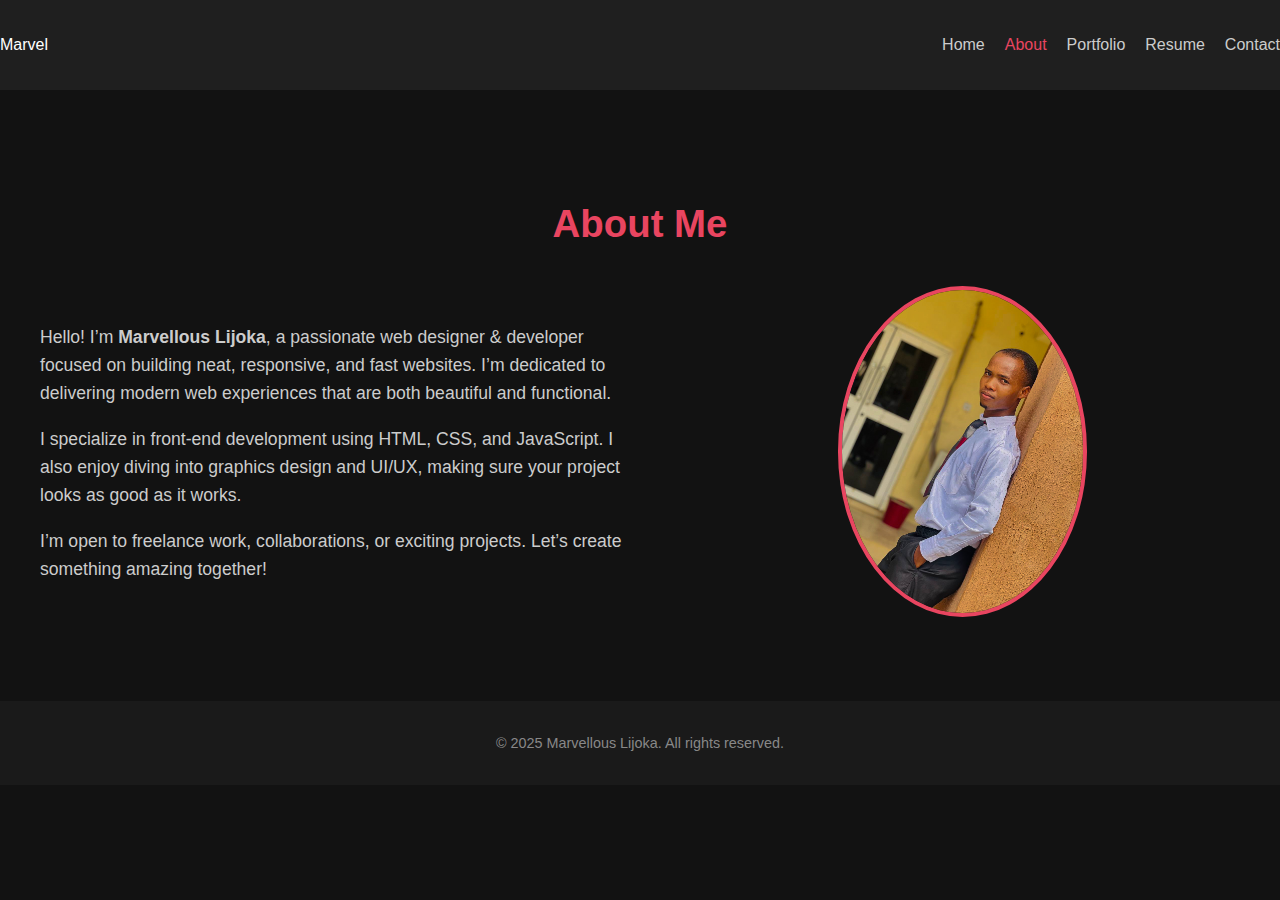
<file: about.html>
<!DOCTYPE html>
<html lang="en">
<head>
  <meta charset="UTF-8" />
  <meta name="viewport" content="width=device-width, initial-scale=1.0"/>
  <title>About Me | Marvellous Lijoka</title>
  <link rel="stylesheet" href="css/style.css">
</head>
<body>
  <!-- ======= Navigation ======= -->
  <header>
    <nav class="navbar">
      <div class="logo">Marvel</div>
      <ul class="nav-links">
        <li><a href="index.html">Home</a></li>
        <li><a href="about.html" class="active">About</a></li>
        <li><a href="portfolio.html">Portfolio</a></li>
        <li><a href="resume.html">Resume</a></li>
        <li><a href="contact.html">Contact</a></li>
      </ul>
    </nav>
  </header>

  <!-- ======= About Section ======= -->
  <section class="about">
    <div class="container">
      <h2>About Me</h2>
      <div class="about-content">
        <div class="about-text">
          <p>Hello! I’m <strong>Marvellous Lijoka</strong>, a passionate web designer & developer focused on building neat, responsive, and fast websites. I’m dedicated to delivering modern web experiences that are both beautiful and functional.</p>
          <p>I specialize in front-end development using HTML, CSS, and JavaScript. I also enjoy diving into graphics design and UI/UX, making sure your project looks as good as it works.</p>
          <p>I’m open to freelance work, collaborations, or exciting projects. Let’s create something amazing together!</p>
        </div>
        <div class="about-image">
          <img src="assets/profile.jpg" alt="Marvellous Lijoka" />
        </div>
      </div>
    </div>
  </section>

  <!-- ======= Footer ======= -->
  <footer>
    <p>© 2025 Marvellous Lijoka. All rights reserved.</p>
  </footer>
</body>
</html>
</file>
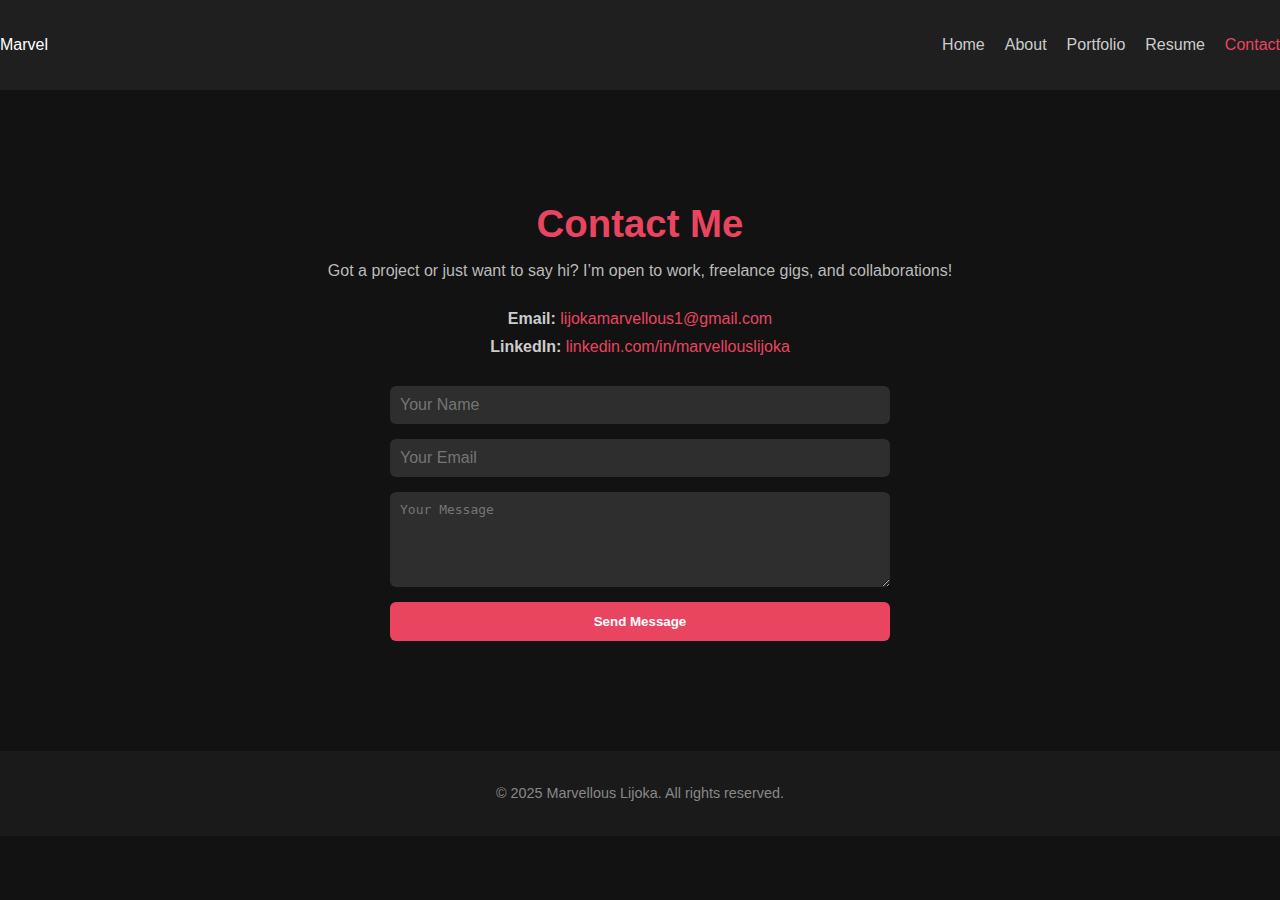
<file: contact.html>
<!DOCTYPE html>
<html lang="en">
<head>
  <meta charset="UTF-8" />
  <meta name="viewport" content="width=device-width, initial-scale=1.0"/>
  <title>Contact | Marvellous Lijoka</title>
  <link rel="stylesheet" href="css/style.css">
</head>
<body>
  <!-- ======= Navigation ======= -->
  <header>
    <nav class="navbar">
      <div class="logo">Marvel</div>
      <ul class="nav-links">
        <li><a href="index.html">Home</a></li>
        <li><a href="about.html">About</a></li>
        <li><a href="portfolio.html">Portfolio</a></li>
        <li><a href="resume.html">Resume</a></li>
        <li><a href="contact.html" class="active">Contact</a></li>
      </ul>
    </nav>
  </header>

  <!-- ======= Contact Section ======= -->
  <section class="contact">
    <div class="container">
      <h2>Contact Me</h2>
      <p class="contact-intro">Got a project or just want to say hi? I’m open to work, freelance gigs, and collaborations!</p>

      <div class="contact-details">
        <p><strong>Email:</strong> <a href="mailto:lijokamarvellous1@gmail.com">lijokamarvellous1@gmail.com</a></p>
        <p><strong>LinkedIn:</strong> <a href="https://www.linkedin.com/in/marvellouslijoka" target="_blank">linkedin.com/in/marvellouslijoka</a></p>
      </div>

      <form class="contact-form" onsubmit="return false;">
        <input type="text" placeholder="Your Name" required>
        <input type="email" placeholder="Your Email" required>
        <textarea placeholder="Your Message" rows="5" required></textarea>
        <button type="submit">Send Message</button>
      </form>
    </div>
  </section>

  <!-- ======= Footer ======= -->
  <footer>
    <p>© 2025 Marvellous Lijoka. All rights reserved.</p>
  </footer>
</body>
</html>
</file>
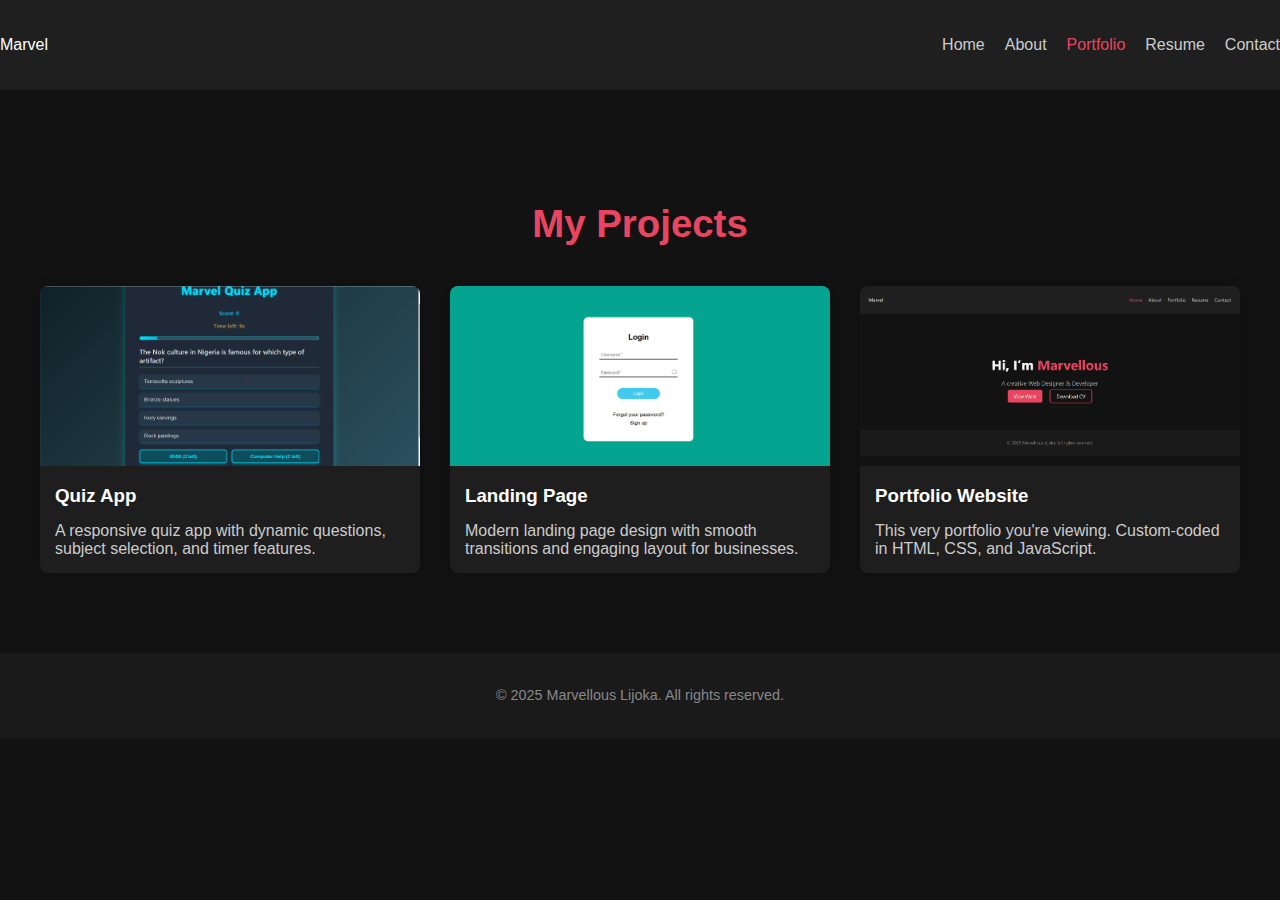
<file: portfolio.html>
<!DOCTYPE html>
<html lang="en">
<head>
  <meta charset="UTF-8" />
  <meta name="viewport" content="width=device-width, initial-scale=1.0"/>
  <title>My Portfolio | Marvellous Lijoka</title>
  <link rel="stylesheet" href="css/style.css">
</head>
<body>
  <!-- ======= Navigation ======= -->
  <header>
    <nav class="navbar">
      <div class="logo">Marvel</div>
      <ul class="nav-links">
        <li><a href="index.html">Home</a></li>
        <li><a href="about.html">About</a></li>
        <li><a href="portfolio.html" class="active">Portfolio</a></li>
        <li><a href="resume.html">Resume</a></li>
        <li><a href="contact.html">Contact</a></li>
      </ul>
    </nav>
  </header>

  <!-- ======= Portfolio Section ======= -->
  <section class="portfolio">
    <div class="container">
      <h2>My Projects</h2>
      <div class="portfolio-grid">
        <div class="project-card">
          <img src="assets/project1.png" alt="Project 1">
          <h3>Quiz App</h3>
          <p>A responsive quiz app with dynamic questions, subject selection, and timer features.</p>
        </div>
        <div class="project-card">
          <img src="assets/project2.png" alt="Project 2">
          <h3>Landing Page</h3>
          <p>Modern landing page design with smooth transitions and engaging layout for businesses.</p>
        </div>
        <div class="project-card">
          <img src="assets/project3.png" alt="Project 3">
          <h3>Portfolio Website</h3>
          <p>This very portfolio you're viewing. Custom-coded in HTML, CSS, and JavaScript.</p>
        </div>
        <!-- You can add more project cards as needed -->
      </div>
    </div>
  </section>

  <!-- ======= Footer ======= -->
  <footer>
    <p>© 2025 Marvellous Lijoka. All rights reserved.</p>
  </footer>
</body>
</html>
</file>
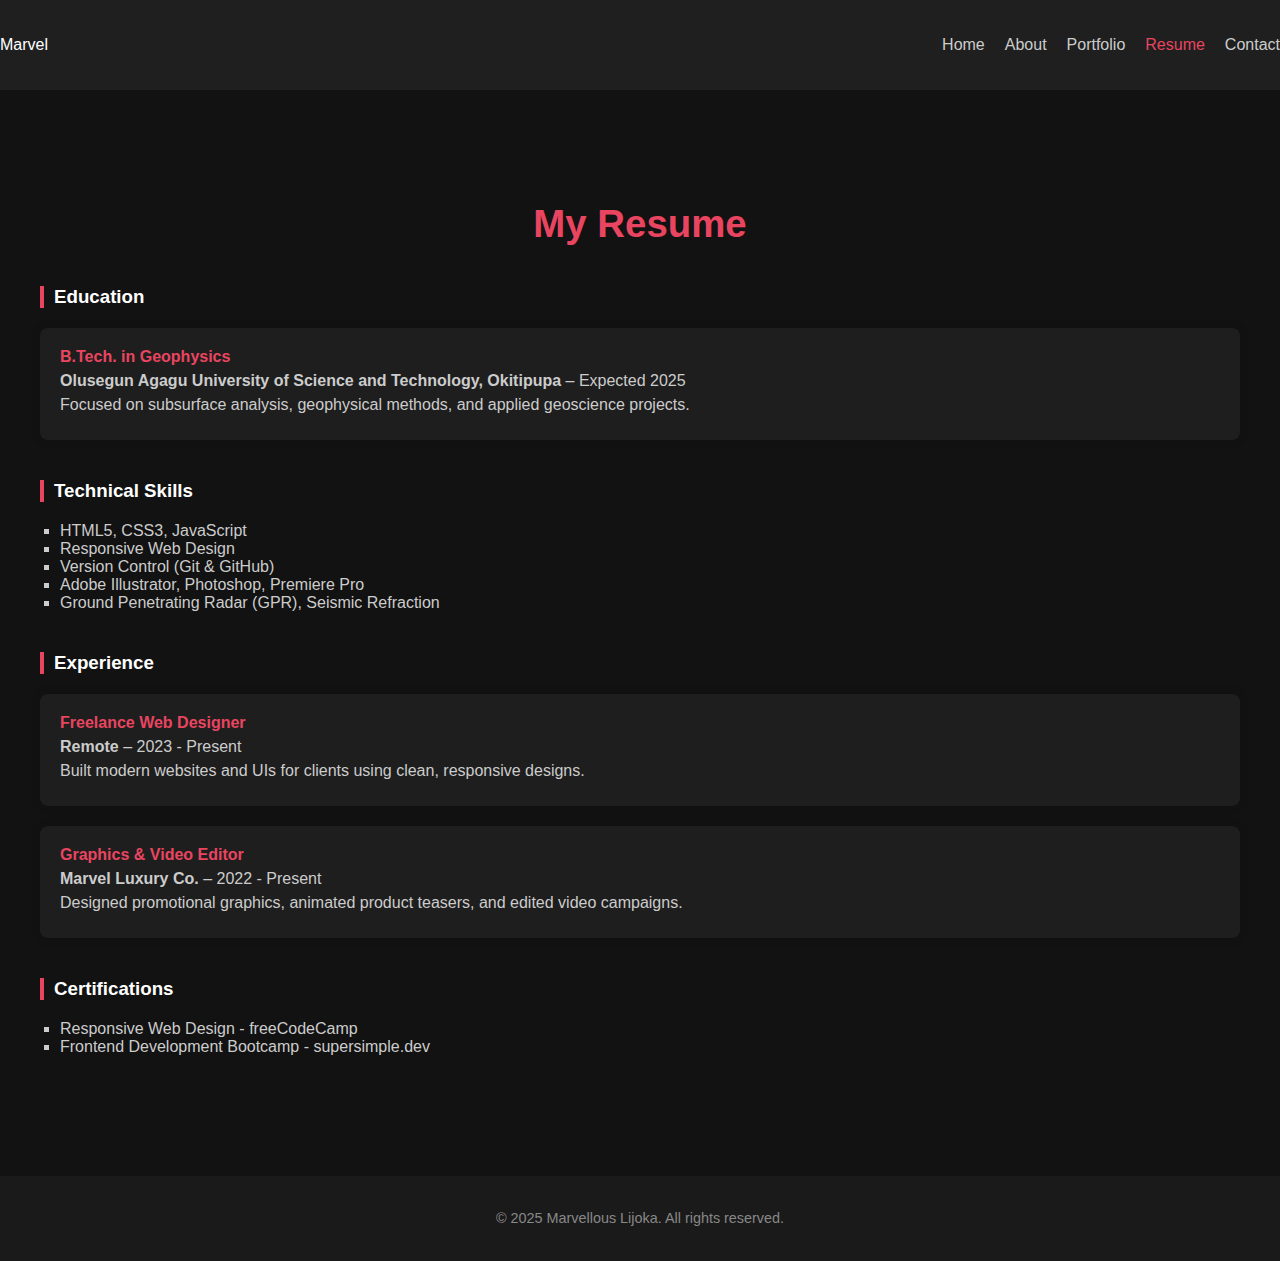
<file: resume.html>
<!DOCTYPE html>
<html lang="en">
<head>
  <meta charset="UTF-8" />
  <meta name="viewport" content="width=device-width, initial-scale=1.0"/>
  <title>Resume | Marvellous Lijoka</title>
  <link rel="stylesheet" href="css/style.css">
</head>
<body>
  <!-- ======= Navigation ======= -->
  <header>
    <nav class="navbar">
      <div class="logo">Marvel</div>
      <ul class="nav-links">
        <li><a href="index.html">Home</a></li>
        <li><a href="about.html">About</a></li>
        <li><a href="portfolio.html">Portfolio</a></li>
        <li><a href="resume.html" class="active">Resume</a></li>
        <li><a href="contact.html">Contact</a></li>
      </ul>
    </nav>
  </header>

  <!-- ======= Resume Section ======= -->
  <section class="resume">
    <div class="container">
      <h2>My Resume</h2>

      <div class="resume-section">
        <h3>Education</h3>
        <div class="resume-item">
          <h4>B.Tech. in Geophysics</h4>
          <p><strong>Olusegun Agagu University of Science and Technology, Okitipupa</strong> – Expected 2025</p>
          <p>Focused on subsurface analysis, geophysical methods, and applied geoscience projects.</p>
        </div>
      </div>

      <div class="resume-section">
        <h3>Technical Skills</h3>
        <ul class="skills-list">
          <li>HTML5, CSS3, JavaScript</li>
          <li>Responsive Web Design</li>
          <li>Version Control (Git & GitHub)</li>
          <li>Adobe Illustrator, Photoshop, Premiere Pro</li>
          <li>Ground Penetrating Radar (GPR), Seismic Refraction</li>
        </ul>
      </div>

      <div class="resume-section">
        <h3>Experience</h3>
        <div class="resume-item">
          <h4>Freelance Web Designer</h4>
          <p><strong>Remote</strong> – 2023 - Present</p>
          <p>Built modern websites and UIs for clients using clean, responsive designs.</p>
        </div>
        <div class="resume-item">
          <h4>Graphics & Video Editor</h4>
          <p><strong>Marvel Luxury Co.</strong> – 2022 - Present</p>
          <p>Designed promotional graphics, animated product teasers, and edited video campaigns.</p>
        </div>
      </div>

      <div class="resume-section">
        <h3>Certifications</h3>
        <ul class="skills-list">
          <li>Responsive Web Design - freeCodeCamp</li>
          <li>Frontend Development Bootcamp - supersimple.dev</li>
        </ul>
      </div>
    </div>
  </section>

  <!-- ======= Footer ======= -->
  <footer>
    <p>© 2025 Marvellous Lijoka. All rights reserved.</p>
  </footer>
</body>
</html>
</file>
<file: css/style.css>
* {
  box-sizing: border-box;
}
body {
  margin: 0;
  font-family: 'Segoe UI', sans-serif;
  background: #121212;
  color: #fff;
}
body, html {
  margin: 0;
  padding: 0;
  width: 100%;
}
header {
  background: #1f1f1f;
  width: 100vw;
  margin: 0;
  padding: 20px 0;
}
.navbar {
  display: flex;
  justify-content: space-between;
  align-items: center;
}
.nav-links {
  list-style: none;
  display: flex;
  gap: 20px;
}
.nav-links a {
  color: #ccc;
  text-decoration: none;
  transition: color 0.3s;
}
.nav-links a:hover,
.nav-links a.active {
  color: #e94560;
}
.hero {
  padding: 100px 40px;
  text-align: center;
}
.hero h1 {
  font-size: 2.8em;
  margin-bottom: 10px;
}
.hero .highlight {
  color: #e94560;
}
.hero p {
  font-size: 1.2em;
  color: #aaa;
}
@media (max-width: 600px) {
  .hero-buttons {
    flex-direction: column;
  }
  header nav, footer {
    text-align: center;
  }
}
.hero-buttons {
  margin-top: 20px;
  display: flex;
  flex-wrap: wrap;
  gap: 10px;
  justify-content: center;
  align-items: center;
  margin-top: 20px;
}
.hero-buttons .btn {
  flex: 1 1 auto;
  min-width: 140px;
  text-align: center;
}
.btn {
  padding: 10px 20px;
  background: #e94560;
  color: #fff;
  text-decoration: none;
  margin: 0 10px;
  border-radius: 6px;
  transition: background 0.3s;
}
.btn.outline {
  background: transparent;
  border: 2px solid #e94560;
}
.btn:hover {
  background: #d73750;
}
footer {
  text-align: center;
  padding: 20px 0;
  margin: 0;
  width: 100vw;
  font-size: 0.9em;
  background: #1a1a1a;
  color: #888;
}

.about {
  padding: 80px 40px;
}
.about h2 {
  text-align: center;
  font-size: 2.4em;
  margin-bottom: 40px;
  color: #e94560;
}
.about-content {
  display: flex;
  flex-wrap: wrap;
  gap: 40px;
  align-items: center;
  justify-content: center;
}
.about-text {
  flex: 1 1 300px;
  font-size: 1.1em;
  line-height: 1.6;
  color: #ccc;
}
.about-image {
  flex: 1 1 250px;
  text-align: center;
}
.about-image img {
  max-width: 250px;
  border-radius: 50%;
  border: 4px solid #e94560;
}

.portfolio {
  padding: 80px 40px;
}
.portfolio h2 {
  text-align: center;
  font-size: 2.4em;
  margin-bottom: 40px;
  color: #e94560;
}
.portfolio-grid {
  display: grid;
  grid-template-columns: repeat(auto-fit, minmax(250px, 1fr));
  gap: 30px;
}
.project-card {
  background-color: #1e1e1e;
  border-radius: 8px;
  overflow: hidden;
  box-shadow: 0 0 10px rgba(0,0,0,0.2);
  transition: transform 0.3s;
}
.project-card:hover {
  transform: translateY(-5px);
}
.project-card img {
  width: 100%;
  height: 180px;
  object-fit: cover;
}
.project-card h3 {
  color: #fff;
  margin: 15px;
}
.project-card p {
  color: #ccc;
  margin: 0 15px 15px;
}

.resume {
  padding: 80px 40px;
}
.resume h2 {
  text-align: center;
  font-size: 2.4em;
  margin-bottom: 40px;
  color: #e94560;
}
.resume-section {
  margin-bottom: 40px;
}
.resume-section h3 {
  color: #fff;
  border-left: 4px solid #e94560;
  padding-left: 10px;
  margin-bottom: 20px;
}
.resume-item {
  background-color: #1e1e1e;
  padding: 20px;
  border-radius: 8px;
  margin-bottom: 20px;
  box-shadow: 0 0 10px rgba(0,0,0,0.15);
}
.resume-item h4 {
  margin: 0;
  color: #e94560;
}
.resume-item p {
  margin: 6px 0;
  color: #ccc;
}
.skills-list {
  list-style: square;
  padding-left: 20px;
  color: #ccc;
}

.contact {
  padding: 80px 40px;
  text-align: center;
}
.contact h2 {
  font-size: 2.4em;
  margin-bottom: 10px;
  color: #e94560;
}
.contact-intro {
  color: #bbb;
  margin-bottom: 30px;
}
.contact-details p {
  margin: 10px 0;
  color: #ccc;
}
.contact-details a {
  color: #e94560;
  text-decoration: none;
}
.contact-form {
  max-width: 500px;
  margin: 30px auto;
  display: flex;
  flex-direction: column;
  gap: 15px;
}
.contact-form input,
.contact-form textarea {
  background: #2e2e2e;
  border: none;
  color: white;
  padding: 10px;
  border-radius: 6px;
  font-size: 1em;
}
.contact-form button {
  background-color: #e94560;
  color: white;
  border: none;
  padding: 12px;
  border-radius: 6px;
  cursor: pointer;
  font-weight: bold;
  transition: background 0.3s;
}
.contact-form button:hover {
  background-color: #d83755;
}
</file>
